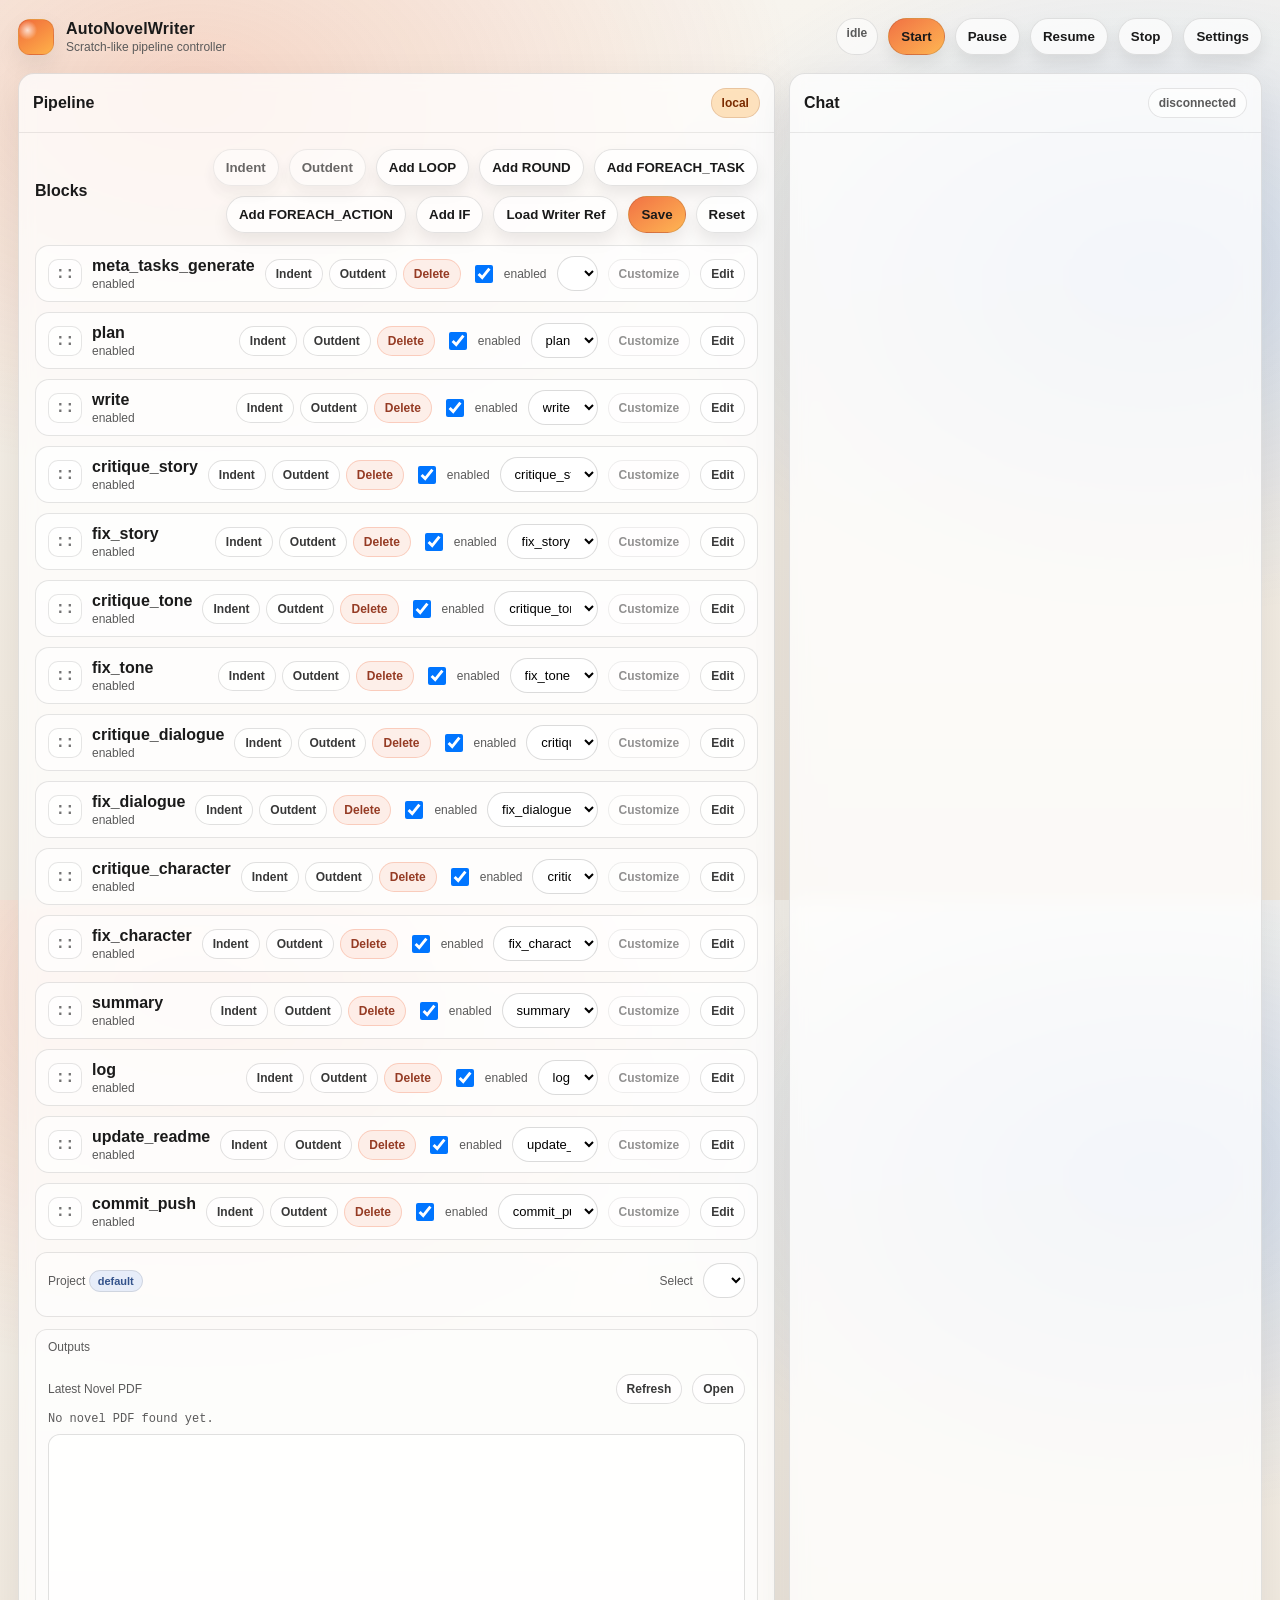
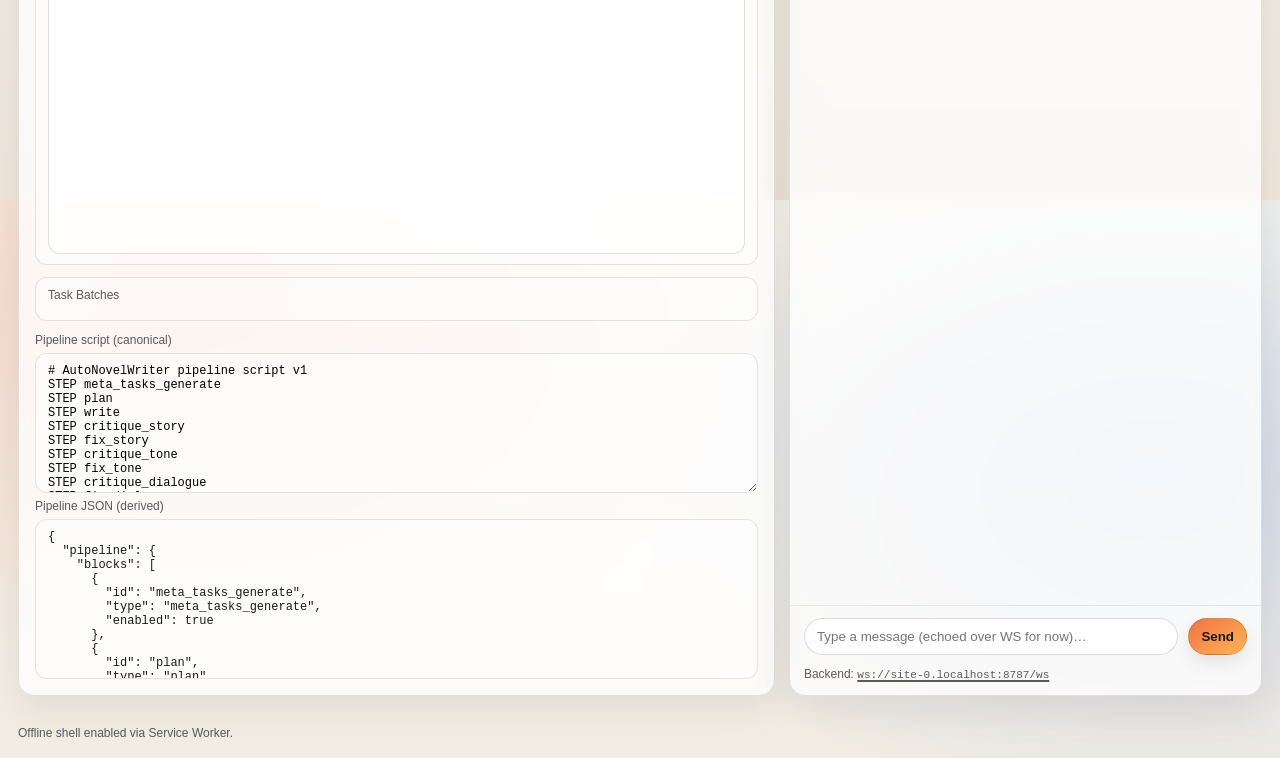
<file: autonovelwriter/pwa/index.html>
<!doctype html>
	<html lang="en" dir="ltr">
  <head>
    <meta charset="utf-8" />
    <meta name="viewport" content="width=device-width, initial-scale=1" />
    <meta name="theme-color" content="#f7f4ee" />

	    <title data-i18n="app.title">AutoNovelWriter</title>

    <link rel="manifest" href="manifest.webmanifest" />
    <link rel="icon" href="icons/icon.svg" type="image/svg+xml" />
    <link rel="stylesheet" href="app.css" />

    <meta name="description" content="Scratch-like PWA controller for an automated novel-writing pipeline." />
  </head>
  <body>
    <div id="app" class="app">
      <header class="topbar">
        <div class="brand">
          <div class="mark" aria-hidden="true"></div>
          <div class="brand-text">
            <div class="brand-title">AutoNovelWriter</div>
            <div class="brand-sub">Scratch-like pipeline controller</div>
          </div>
        </div>

	        <div class="controls" aria-label="Run controls">
	          <div id="runPill" class="pill" data-i18n-title="run.status_title" title="Runner status" data-i18n="run.idle">idle</div>
	          <button id="runStart" class="btn btn-primary" type="button" data-i18n="run.start">Start</button>
	          <button id="runPause" class="btn" type="button" data-i18n="run.pause">Pause</button>
	          <button id="runResume" class="btn" type="button" data-i18n="run.resume">Resume</button>
	          <button id="runStop" class="btn" type="button" data-i18n="run.stop">Stop</button>
	          <button id="openSettings" class="btn" type="button" data-i18n="ui.settings">Settings</button>
	        </div>
      </header>

      <main class="main">
        <section class="stage" aria-label="Pipeline">
	          <div class="panel-head">
	            <div class="panel-title" data-i18n="ui.pipeline">Pipeline</div>
	            <div id="pipeStatus" class="pill" data-i18n-title="pipeline.status_title" title="Pipeline persistence status" data-i18n="pipeline.loading">loading</div>
	          </div>
          <div class="stage-body">
            <div class="pipeline">
	              <div class="pipe-top">
		                <div class="pipe-title" data-i18n="pipeline.blocks">Blocks</div>
		                <div class="pipe-actions">
		                  <button id="pipeIndent" class="btn" type="button" data-i18n-title="pipeline.indent_title" title="Indent selected block (Tab)" data-i18n="pipeline.indent">Indent</button>
		                  <button id="pipeOutdent" class="btn" type="button" data-i18n-title="pipeline.outdent_title" title="Outdent selected block (Shift+Tab)" data-i18n="pipeline.outdent">Outdent</button>
		                  <button id="pipeAddLoop" class="btn" type="button" data-i18n-title="pipeline.add_loop_title" title="Add LOOP (wrap selected, or append)" data-i18n="pipeline.add_loop">Add LOOP</button>
		                  <button id="pipeAddRound" class="btn" type="button" data-i18n-title="pipeline.add_round_title" title="Add ROUND (wrap selected, or append)" data-i18n="pipeline.add_round">Add ROUND</button>
		                  <button id="pipeAddForeachTask" class="btn" type="button" data-i18n-title="pipeline.add_foreach_task_title" title="Add FOREACH_TASK (wrap selected, or append)" data-i18n="pipeline.add_foreach_task">Add FOREACH_TASK</button>
		                  <button id="pipeAddForeachAction" class="btn" type="button" data-i18n-title="pipeline.add_foreach_action_title" title="Add FOREACH_ACTION (wrap selected, or append)" data-i18n="pipeline.add_foreach_action">Add FOREACH_ACTION</button>
		                  <button id="pipeAddIf" class="btn" type="button" data-i18n-title="pipeline.add_if_title" title="Add IF (wrap selected, or append)" data-i18n="pipeline.add_if">Add IF</button>
		                  <button id="pipeLoadWriterRef" class="btn" type="button" data-i18n-title="pipeline.load_writer_ref_title" title="Load blocks from reference writer script (read-only source)" data-i18n="pipeline.load_writer_ref">Load Writer Ref</button>
		                  <button id="pipeSave" class="btn btn-primary" type="button" data-i18n="ui.save">Save</button>
		                  <button id="pipeReset" class="btn" type="button" data-i18n="ui.reset">Reset</button>
		                </div>
		              </div>

	              <ol id="blocks" class="blocks" aria-label="Pipeline blocks"></ol>

	              <div class="materials">
	                <div class="materials-head">
	                  <div class="pipe-sub">
	                    <span data-i18n="projects.title">Project</span>
	                    <span id="activeProject" class="badge">default</span>
	                  </div>
	                  <div class="materials-controls">
	                    <label class="pipe-sub" for="projectSelect" data-i18n="projects.select">Select</label>
	                    <select id="projectSelect" class="input input-compact" data-i18n-aria-label="projects.selector_aria" aria-label="Project selector"></select>
	                  </div>
	                </div>
	                <ol id="materialsList" class="materials-list" aria-label="Materials list"></ol>
	              </div>

		              <div class="materials">
		                <div class="materials-head">
		                  <div class="pipe-sub">
		                    <span data-i18n="outputs.title">Outputs</span>
		                  </div>
		                </div>
		                <ol id="outputsList" class="materials-list" aria-label="Outputs list"></ol>
		                <div class="novel-viewer">
		                  <div class="materials-head">
		                    <div class="pipe-sub">
		                      <span data-i18n="novel_pdf.title">Latest Novel PDF</span>
		                    </div>
		                    <div class="materials-controls">
		                      <button id="novelPdfRefresh" class="mini" type="button" data-i18n="novel_pdf.refresh">Refresh</button>
		                      <a id="novelPdfOpen" class="mini link-btn" href="#" target="_blank" rel="noopener noreferrer" data-i18n="novel_pdf.open">Open</a>
		                    </div>
		                  </div>
		                  <div id="novelPdfMeta" class="viewer-meta" data-i18n="novel_pdf.empty">No novel PDF found yet.</div>
		                  <iframe id="novelPdfFrame" class="novel-pdf-frame" title="Latest novel PDF"></iframe>
		                </div>
		              </div>

	              <div class="materials">
	                <div class="materials-head">
	                  <div class="pipe-sub">
	                    <span data-i18n="tasks_batches.title">Task Batches</span>
	                  </div>
	                </div>
	                <ol id="batchesList" class="materials-list" aria-label="Task batches list"></ol>
	              </div>

	              <div class="pipe-bottom">
	                <div class="pipe-sub" data-i18n="pipeline.script_canonical">Pipeline script (canonical)</div>
	                <textarea id="pipelineScript" class="pipe-script" spellcheck="false" aria-label="Pipeline script"></textarea>
	                <div class="pipe-sub" data-i18n="pipeline.json_derived">Pipeline JSON (derived)</div>
	                <pre id="pipelineJson" class="pipe-json" aria-label="Pipeline JSON"></pre>
	              </div>
            </div>
          </div>
        </section>

        <aside class="chat" aria-label="Chat">
	          <div class="panel-head">
	            <div class="panel-title" data-i18n="ui.chat">Chat</div>
	            <div id="conn" class="pill" data-i18n-title="ws.status_title" title="WebSocket status" data-i18n="ws.disconnected">disconnected</div>
	          </div>

          <ol id="chatLog" class="chat-log" aria-label="Chat log"></ol>

          <form id="chatForm" class="chat-form" autocomplete="off">
            <input
              id="chatInput"
              class="chat-input"
              type="text"
	              data-i18n-placeholder="chat.placeholder"
	              placeholder="Type a message (echoed over WS for now)…"
	              aria-label="Chat input"
	            />
	            <button id="chatSend" class="btn btn-primary" type="submit" data-i18n="chat.send">Send</button>
	          </form>

	          <div class="hint">
	            <span data-i18n="ui.backend">Backend:</span>
	            <code id="backendHint" class="linkish" data-i18n-title="ws.set_url_title" title="Click to set WS URL">ws://127.0.0.1:8787/ws</code>
	          </div>
        </aside>
      </main>

	      <footer class="footer">
	        <span class="muted" data-i18n="ui.offline_shell">Offline shell enabled via Service Worker.</span>
	      </footer>
    </div>

    <script src="app.js" defer></script>

	    <div id="settingsModal" class="modal" aria-hidden="true">
	      <div class="modal-backdrop" data-close="1"></div>
	      <div class="modal-card" role="dialog" aria-modal="true" aria-label="Settings">
	        <div class="modal-head">
	          <div class="panel-title" data-i18n="ui.settings">Settings</div>
	          <button id="closeSettings" class="btn" type="button" data-i18n="ui.close">Close</button>
	        </div>

        <form id="settingsForm" class="modal-body">
	          <div class="field">
	            <label class="label" for="agentSdk" data-i18n="settings.agent_sdk">Agent SDK</label>
	            <select id="agentSdk" class="input">
              <option value="codex">codex</option>
              <option value="copilot">copilot</option>
              <option value="gemini">gemini</option>
              <option value="claude">claude</option>
            </select>
          </div>

	          <div class="field">
	            <label class="label" for="agentModel" data-i18n="settings.model">Model</label>
	            <input id="agentModel" class="input" type="text" placeholder="(optional)" />
	          </div>

	          <div class="field">
	            <label class="label" for="agentVisionModel" data-i18n="settings.vision_model">Vision model</label>
	            <input id="agentVisionModel" class="input" type="text" placeholder="(optional)" />
	          </div>

	          <div class="field">
	            <label class="label" for="codexCliPath" data-i18n="settings.codex_cli_path">Codex CLI path</label>
	            <input id="codexCliPath" class="input" type="text" placeholder="codex" />
	          </div>

	          <label class="check">
	            <input id="agentEnabled" type="checkbox" />
	            <span data-i18n="settings.enable_agent_runner">Enable agent runner (backend still requires env gate for Codex)</span>
	          </label>

	          <div class="field section-gap">
	            <div class="label" data-i18n="novel.section">Novel</div>
	          </div>

	          <div class="field">
	            <label class="label" for="novelLanguage" data-i18n="novel.language">Novel language</label>
	            <select id="novelLanguage" class="input">
	              <option value="en">en</option>
	              <option value="zh-Hans">zh-Hans</option>
	              <option value="zh-Hant">zh-Hant</option>
	              <option value="ja">ja</option>
	              <option value="ko">ko</option>
	              <option value="vi">vi</option>
	              <option value="ar">ar</option>
	              <option value="fr">fr</option>
	              <option value="es">es</option>
	              <option value="ru">ru</option>
	              <option value="de">de</option>
	            </select>
	          </div>

	          <div class="field">
	            <label class="label" for="novelTone" data-i18n="novel.tone">Tone</label>
	            <input id="novelTone" class="input" type="text" data-i18n-placeholder="novel.tone_ph" placeholder="neutral" />
	          </div>

	          <div class="field">
	            <label class="label" for="novelTargetWords" data-i18n="novel.target_words">Target length (words)</label>
	            <input id="novelTargetWords" class="input" type="number" min="0" step="1000" data-i18n-placeholder="novel.target_words_ph" placeholder="80000" />
	          </div>

	          <div class="field">
	            <label class="label" for="novelPov" data-i18n="novel.pov">POV</label>
	            <input id="novelPov" class="input" type="text" data-i18n-placeholder="novel.pov_ph" placeholder="third_limited" />
	          </div>

	          <div class="field">
	            <label class="label" for="novelTense" data-i18n="novel.tense">Tense</label>
	            <input id="novelTense" class="input" type="text" data-i18n-placeholder="novel.tense_ph" placeholder="past" />
	          </div>

	          <div class="field">
	            <label class="label" for="novelChapters" data-i18n="novel.chapters">Target chapters</label>
	            <input id="novelChapters" class="input" type="number" min="0" step="1" data-i18n-placeholder="novel.chapters_ph" placeholder="12" />
	          </div>

	          <div class="field section-gap">
	            <div class="label" data-i18n="project.section">Project</div>
	          </div>

	          <div class="field">
	            <label class="label" for="projectActiveSettings" data-i18n="project.active">Active project</label>
	            <input id="projectActiveSettings" class="input" type="text" value="default" readonly />
	          </div>

		          <div class="field">
		            <label class="label" for="projectNovelLanguage" data-i18n="project.novel_language">Novel language (project)</label>
		            <select id="projectNovelLanguage" class="input" data-i18n-title="project.novel_language_title" title="Novel language override for this project (separate from UI language)">
		              <option value="" data-i18n="project.novel_language_inherit">Use global default</option>
		              <option value="en">en</option>
		              <option value="zh-Hans">zh-Hans</option>
		              <option value="zh-Hant">zh-Hant</option>
		              <option value="ja">ja</option>
		              <option value="ko">ko</option>
		              <option value="vi">vi</option>
		              <option value="ar">ar</option>
		              <option value="fr">fr</option>
		              <option value="es">es</option>
		              <option value="ru">ru</option>
		              <option value="de">de</option>
		            </select>
		          </div>

		          <div class="field">
		            <label class="label" for="projectNovelTone" data-i18n="project.novel_tone">Novel tone (project)</label>
		            <input id="projectNovelTone" class="input" type="text" data-i18n-title="project.novel_tone_title" title="Project override for novel tone. Leave blank to inherit global." data-i18n-placeholder="project.novel_tone_ph" placeholder="(inherit)" />
		            <div class="hint">
		              <span data-i18n="project.inherit_hint">Leave blank to inherit global setting.</span>
		              <span data-i18n="project.effective_label">Effective:</span>
		              <code id="projectNovelToneEffective">-</code>
		              <span data-i18n="project.global_label">Global:</span>
		              <code id="projectNovelToneGlobal">-</code>
		            </div>
		          </div>

		          <div class="field">
		            <label class="label" for="projectNovelTargetWords" data-i18n="project.novel_target_words">Target length (project words)</label>
		            <input id="projectNovelTargetWords" class="input" type="number" min="1000" step="1000" data-i18n-title="project.novel_target_words_title" title="Project override for target word count. Leave blank to inherit global." data-i18n-placeholder="project.novel_target_words_ph" placeholder="(inherit)" />
		            <div class="hint">
		              <span data-i18n="project.inherit_hint">Leave blank to inherit global setting.</span>
		              <span data-i18n="project.effective_label">Effective:</span>
		              <code id="projectNovelTargetWordsEffective">-</code>
		              <span data-i18n="project.global_label">Global:</span>
		              <code id="projectNovelTargetWordsGlobal">-</code>
		            </div>
		          </div>

	          <div class="modal-actions">
	            <button id="saveSettings" class="btn btn-primary" type="submit" data-i18n="ui.save">Save</button>
	            <button id="testCodex" class="btn" type="button" data-i18n-title="settings.test_codex_title" title="Runs a gated `codex --version` on backend" data-i18n="settings.test_codex">Test Codex</button>
	          </div>

	          <div class="hint">
	            <span data-i18n="settings.codex_gate_hint">Codex subprocess is disabled by default. To enable: set</span>
	            <code>AUTONOVELWRITER_ENABLE_CODEX=1</code>
	            <span data-i18n="settings.codex_gate_hint_2">in your environment and set Agent SDK to</span>
	            <code>codex</code>
	            <span data-i18n="settings.codex_gate_hint_3">with “Enable agent runner”.</span>
	          </div>
        </form>
      </div>
    </div>

    <div id="actionEditorModal" class="modal" aria-hidden="true">
      <div class="modal-backdrop" data-close="1"></div>
      <div class="modal-card" role="dialog" aria-modal="true" data-i18n-aria-label="actions.editor_title" aria-label="Action Editor">
        <div class="modal-head">
          <div class="panel-title" data-i18n="actions.editor_title">Action Editor</div>
          <button id="closeActionEditor" class="btn" type="button" data-i18n="ui.close">Close</button>
        </div>

        <form id="actionEditorForm" class="modal-body">
          <div class="field">
            <label class="label" for="actionEditId" data-i18n="actions.editor_action_id">Action id</label>
            <input id="actionEditId" class="input" type="text" value="" readonly />
          </div>

          <div class="field">
            <label class="label" for="actionEditOrigin" data-i18n="actions.editor_origin">Origin</label>
            <input id="actionEditOrigin" class="input" type="text" value="" readonly />
            <div class="hint" data-i18n="actions.editor_copy_on_edit_hint">Editing a default action creates a user copy.</div>
          </div>

          <div class="field">
            <label class="label" for="actionEditName" data-i18n="actions.editor_name">Name</label>
            <input id="actionEditName" class="input" type="text" value="" />
          </div>

          <div class="field">
            <label class="label" for="actionEditTool" data-i18n="actions.editor_tool">Tool</label>
            <input id="actionEditTool" class="input" type="text" value="" data-i18n-placeholder="actions.editor_tool_ph" placeholder="builtin" />
          </div>

          <div class="field">
            <label class="label" for="actionEditPrompt" data-i18n="actions.editor_prompt">Prompt</label>
            <textarea id="actionEditPrompt" class="input" rows="6" spellcheck="false" placeholder=""></textarea>
          </div>

          <div class="field">
            <label class="label" for="actionEditScript" data-i18n="actions.editor_script">Script</label>
            <textarea id="actionEditScript" class="input" rows="6" spellcheck="false" placeholder=""></textarea>
          </div>

          <div class="modal-actions">
            <button id="saveActionEdits" class="btn btn-primary" type="submit" data-i18n="actions.editor_save">Save</button>
            <button id="cancelActionEdits" class="btn" type="button" data-i18n="actions.editor_cancel">Cancel</button>
          </div>
        </form>
      </div>
    </div>
  </body>
</html>
</file>
<file: autonovelwriter/pwa/app.css>
:root{
  /* Light theme tokens */
  --bg: #f7f4ee;
  --bg2: #efe7dc;
  --fg: #1a1a1a;
  --muted: #5a5a5a;
  --panel: rgba(255,255,255,.75);
  --panel-border: rgba(30,30,30,.12);
  --shadow: rgba(10,10,10,.08);

  --accent: #f06a3a;
  --accent2: #1f6feb;

  --radius: 16px;
  --radius-sm: 12px;
  --gap: 14px;

  /* Avoid default UI stacks; keep it widely available without bundling. */
  --font: ui-rounded, "SF Pro Rounded", "Avenir Next", "Trebuchet MS", "Segoe UI", sans-serif;
  --mono: ui-monospace, "SF Mono", Menlo, Consolas, monospace;
}

*{ box-sizing: border-box; }
html, body{ height: 100%; }
body{
  margin: 0;
  color: var(--fg);
  font-family: var(--font);
  background:
    radial-gradient(1100px 700px at 15% 10%, rgba(240,106,58,.22), transparent 55%),
    radial-gradient(900px 600px at 90% 30%, rgba(31,111,235,.18), transparent 58%),
    linear-gradient(180deg, var(--bg), var(--bg2));
}

code{ font-family: var(--mono); font-size: .92em; }
.linkish{ cursor: pointer; text-decoration: underline; text-decoration-thickness: 2px; text-underline-offset: 2px; }

.app{
  min-height: 100%;
  display: grid;
  grid-template-rows: auto 1fr auto;
}

.topbar{
  display: flex;
  gap: var(--gap);
  align-items: center;
  justify-content: space-between;
  padding: 18px 18px;
}

.brand{
  display: flex;
  align-items: center;
  gap: 12px;
}

.mark{
  width: 36px;
  height: 36px;
  border-radius: 12px;
  background:
    radial-gradient(16px 16px at 25% 30%, rgba(255,255,255,.75), transparent 60%),
    linear-gradient(145deg, var(--accent), #ffb24a);
  box-shadow: 0 10px 24px var(--shadow);
  border: 1px solid rgba(0,0,0,.08);
}

.brand-title{ font-weight: 800; letter-spacing: .2px; }
.brand-sub{ color: var(--muted); font-size: 12px; margin-top: 2px; }

.controls{ display: flex; gap: 10px; flex-wrap: wrap; justify-content: flex-end; }

.btn{
  appearance: none;
  border: 1px solid var(--panel-border);
  background: rgba(255,255,255,.7);
  color: var(--fg);
  padding: 10px 12px;
  border-radius: 999px;
  font-weight: 700;
  cursor: pointer;
  box-shadow: 0 8px 16px var(--shadow);
}
.btn:disabled{ opacity: .65; cursor: not-allowed; }

.btn-primary{
  cursor: pointer;
  background: linear-gradient(145deg, rgba(240,106,58,.95), rgba(255,178,74,.95));
  border-color: rgba(0,0,0,.12);
}

.main{
  display: grid;
  grid-template-columns: 1.6fr 1fr;
  gap: var(--gap);
  padding: 0 18px 18px;
}

.stage, .chat{
  border-radius: var(--radius);
  border: 1px solid var(--panel-border);
  background: var(--panel);
  backdrop-filter: blur(8px);
  box-shadow: 0 14px 40px var(--shadow);
  overflow: hidden;
  min-height: 0;
}

.panel-head{
  padding: 14px 14px;
  border-bottom: 1px solid rgba(0,0,0,.08);
  display: flex;
  align-items: center;
  justify-content: space-between;
  gap: 10px;
}

.panel-title{ font-weight: 850; }
.panel-meta{ color: var(--muted); font-size: 12px; }

.stage-body{ padding: 16px; }

.pipeline{ display: grid; grid-template-rows: auto 1fr auto; gap: 12px; min-height: 0; }
.pipe-top{ display:flex; align-items:center; justify-content: space-between; gap: 10px; }
.pipe-title{ font-weight: 850; }
.pipe-actions{ display:flex; gap: 10px; flex-wrap: wrap; justify-content: flex-end; }

.blocks{
  margin: 0;
  padding: 0;
  list-style: none;
  display: flex;
  flex-direction: column;
  gap: 10px;
  min-height: 0;
}

.blocks.nested{
  margin-top: 10px;
  margin-left: 18px;
  padding-left: 12px;
  border-left: 2px solid rgba(0,0,0,.10);
}

.block{
  display: grid;
  grid-template-columns: auto 1fr auto;
  align-items: center;
  gap: 10px;
  border-radius: 14px;
  padding: 10px 12px;
  border: 1px solid rgba(0,0,0,.10);
  background: rgba(255,255,255,.62);
  user-select: none;
}

.block[draggable="true"]{ cursor: grab; }
.block.dragging{ opacity: .55; }
.block.drop-target{ outline: 3px solid rgba(31,111,235,.22); outline-offset: 2px; }
.block.selected{ outline: 3px solid rgba(240,106,58,.25); outline-offset: 2px; }
.block.disabled{
  opacity: .55;
  filter: saturate(.6);
}

.block.loop{
  background: rgba(255,255,255,.56);
  border-color: rgba(0,0,0,.14);
}

.handle{
  width: 34px;
  height: 30px;
  border-radius: 10px;
  display: grid;
  place-items: center;
  border: 1px solid rgba(0,0,0,.10);
  background: rgba(255,255,255,.65);
  font-family: var(--mono);
  font-weight: 900;
  color: rgba(0,0,0,.55);
}

.btitle{ font-weight: 850; }
.btype{ color: var(--muted); font-size: 12px; margin-top: 2px; }
.bside{ display:flex; gap: 10px; align-items: center; justify-content: flex-end; }
.btoggle{ display:flex; gap: 8px; align-items: center; font-size: 12px; color: var(--muted); }
.btoggle input{ width: 18px; height: 18px; }
.bactions{ display:flex; gap: 6px; align-items: center; }
.mini{
  appearance: none;
  border: 1px solid rgba(0,0,0,.12);
  background: rgba(255,255,255,.65);
  color: rgba(0,0,0,.78);
  border-radius: 999px;
  padding: 7px 10px;
  font-weight: 850;
  font-size: 12px;
  cursor: pointer;
}
.mini:disabled{ opacity: .55; cursor: not-allowed; }
.mini.danger{
  border-color: rgba(240,106,58,.25);
  background: rgba(240,106,58,.10);
  color: rgba(140,45,20,.92);
}
.link-btn{
  display: inline-flex;
  align-items: center;
  justify-content: center;
  text-decoration: none;
}

.badge{
  padding: 4px 8px;
  border-radius: 999px;
  font-size: 11px;
  font-weight: 850;
  border: 1px solid rgba(0,0,0,.10);
  background: rgba(31,111,235,.10);
  color: rgba(20,55,120,.85);
}

.repeat-row{
  display: flex;
  align-items: center;
  gap: 6px;
  flex-wrap: wrap;
}

.repeat-input{
  width: 78px;
  appearance: none;
  border: 1px solid rgba(0,0,0,.12);
  background: rgba(255,255,255,.70);
  color: rgba(0,0,0,.78);
  border-radius: 999px;
  padding: 4px 8px;
  font-weight: 850;
  font-size: 12px;
}

.repeat-input:focus{
  outline: 3px solid rgba(240,106,58,.28);
  outline-offset: 2px;
}

.repeat-input.invalid{
  border-color: rgba(240,106,58,.55);
  background: rgba(240,106,58,.10);
}

.repeat-err{
  margin-top: 4px;
  font-size: 11px;
  font-weight: 800;
  color: rgba(240,106,58,.90);
}

.pipe-bottom{ display: grid; gap: 6px; }
.pipe-sub{ color: var(--muted); font-size: 12px; }
.pipe-json{
  margin: 0;
  border-radius: var(--radius-sm);
  border: 1px solid rgba(0,0,0,.10);
  background: rgba(255,255,255,.55);
  padding: 10px 12px;
  font-family: var(--mono);
  font-size: 12px;
  overflow: auto;
  max-height: 160px;
}

.pipe-script{
  width: 100%;
  min-height: 140px;
  border-radius: var(--radius-sm);
  border: 1px solid rgba(0,0,0,.10);
  background: rgba(255,255,255,.55);
  padding: 10px 12px;
  font-family: var(--mono);
  font-size: 12px;
  resize: vertical;
}

.materials{
  border-radius: var(--radius-sm);
  border: 1px solid rgba(0,0,0,.10);
  background: rgba(255,255,255,.40);
  padding: 10px 12px;
  display: grid;
  gap: 8px;
}
.materials-head{
  display: flex;
  align-items: center;
  justify-content: space-between;
  gap: 10px;
  flex-wrap: wrap;
}
.materials-controls{ display:flex; gap: 10px; align-items:center; }
.materials-list{
  margin: 0;
  padding: 0;
  list-style: none;
  display: flex;
  flex-direction: column;
  gap: 6px;
  max-height: 160px;
  overflow: auto;
}
.novel-viewer{
  display: grid;
  gap: 8px;
  margin-top: 4px;
}
.viewer-meta{
  font-size: 12px;
  color: var(--muted);
  font-family: var(--mono);
  word-break: break-word;
}
.novel-pdf-frame{
  width: 100%;
  min-height: 420px;
  border: 1px solid rgba(0,0,0,.12);
  border-radius: 12px;
  background: rgba(255,255,255,.72);
}
.mat{
  display: grid;
  grid-template-columns: 1fr auto;
  gap: 10px;
  padding: 8px 10px;
  border-radius: 12px;
  border: 1px solid rgba(0,0,0,.10);
  background: rgba(255,255,255,.55);
}
.mat .path{ font-family: var(--mono); font-size: 12px; }
.mat .meta{ color: var(--muted); font-size: 12px; text-align: right; }

.pill{
  padding: 7px 10px;
  border-radius: 999px;
  font-size: 12px;
  font-weight: 800;
  border: 1px solid rgba(0,0,0,.10);
  background: rgba(255,255,255,.6);
  color: var(--muted);
}

.pill.ok{ color: #0b5b2d; border-color: rgba(11,91,45,.18); background: rgba(136,230,170,.35); }
.pill.warn{ color: #7a2b00; border-color: rgba(122,43,0,.16); background: rgba(255,178,74,.35); }

.chat{
  display: grid;
  grid-template-rows: auto 1fr auto auto;
}

.chat-log{
  margin: 0;
  padding: 14px;
  list-style: none;
  overflow: auto;
  display: flex;
  flex-direction: column;
  gap: 10px;
}

.msg{
  border-radius: 14px;
  padding: 10px 12px;
  border: 1px solid rgba(0,0,0,.10);
  background: rgba(255,255,255,.65);
}

.msg .meta{ color: var(--muted); font-size: 11px; margin-bottom: 4px; }
.msg .body{ font-size: 13px; line-height: 1.35; word-break: break-word; }

.msg.hello{ border-color: rgba(31,111,235,.18); background: rgba(31,111,235,.10); }
.msg.err{ border-color: rgba(240,106,58,.22); background: rgba(240,106,58,.10); }

.chat-form{
  display: grid;
  grid-template-columns: 1fr auto;
  gap: 10px;
  padding: 12px 14px;
  border-top: 1px solid rgba(0,0,0,.08);
}

.chat-input{
  width: 100%;
  border-radius: 999px;
  border: 1px solid rgba(0,0,0,.14);
  padding: 10px 12px;
  background: rgba(255,255,255,.80);
  font-family: var(--font);
}

.hint{
  padding: 0 14px 14px;
  color: var(--muted);
  font-size: 12px;
}

/* Modal (settings) */
.modal{ position: fixed; inset: 0; display: none; z-index: 50; }
.modal.open{ display: block; }
.modal-backdrop{ position: absolute; inset: 0; background: rgba(20,20,20,.22); }
.modal-card{
  position: absolute;
  left: 50%;
  top: 50%;
  transform: translate(-50%, -50%);
  width: min(680px, calc(100vw - 28px));
  max-height: min(80vh, 720px);
  overflow: auto;
  border-radius: var(--radius);
  border: 1px solid var(--panel-border);
  background: rgba(255,255,255,.92);
  box-shadow: 0 22px 70px rgba(10,10,10,.25);
}
.modal-head{
  padding: 14px 14px;
  border-bottom: 1px solid rgba(0,0,0,.08);
  display: flex;
  align-items: center;
  justify-content: space-between;
  gap: 10px;
}
.modal-body{ padding: 14px; display: grid; gap: 12px; }
.field{ display: grid; gap: 6px; }
.section-gap{ margin-top: 10px; }
.label{ font-weight: 850; font-size: 12px; color: rgba(0,0,0,.72); }
.input{
  width: 100%;
  border-radius: 12px;
  border: 1px solid rgba(0,0,0,.14);
  padding: 10px 10px;
  background: rgba(255,255,255,.85);
  font-family: var(--font);
}
.input-compact{ padding: 8px 10px; border-radius: 999px; font-size: 13px; }
.check{ display: flex; gap: 10px; align-items: center; font-size: 13px; color: var(--muted); }
.check input{ width: 18px; height: 18px; }
.modal-actions{ display: flex; gap: 10px; flex-wrap: wrap; justify-content: flex-end; }

.footer{
  padding: 12px 18px 18px;
  color: var(--muted);
  font-size: 12px;
}

.muted{ color: var(--muted); }

@media (max-width: 880px){
  .main{ grid-template-columns: 1fr; }
  .controls{ justify-content: flex-start; }
}
</file>
